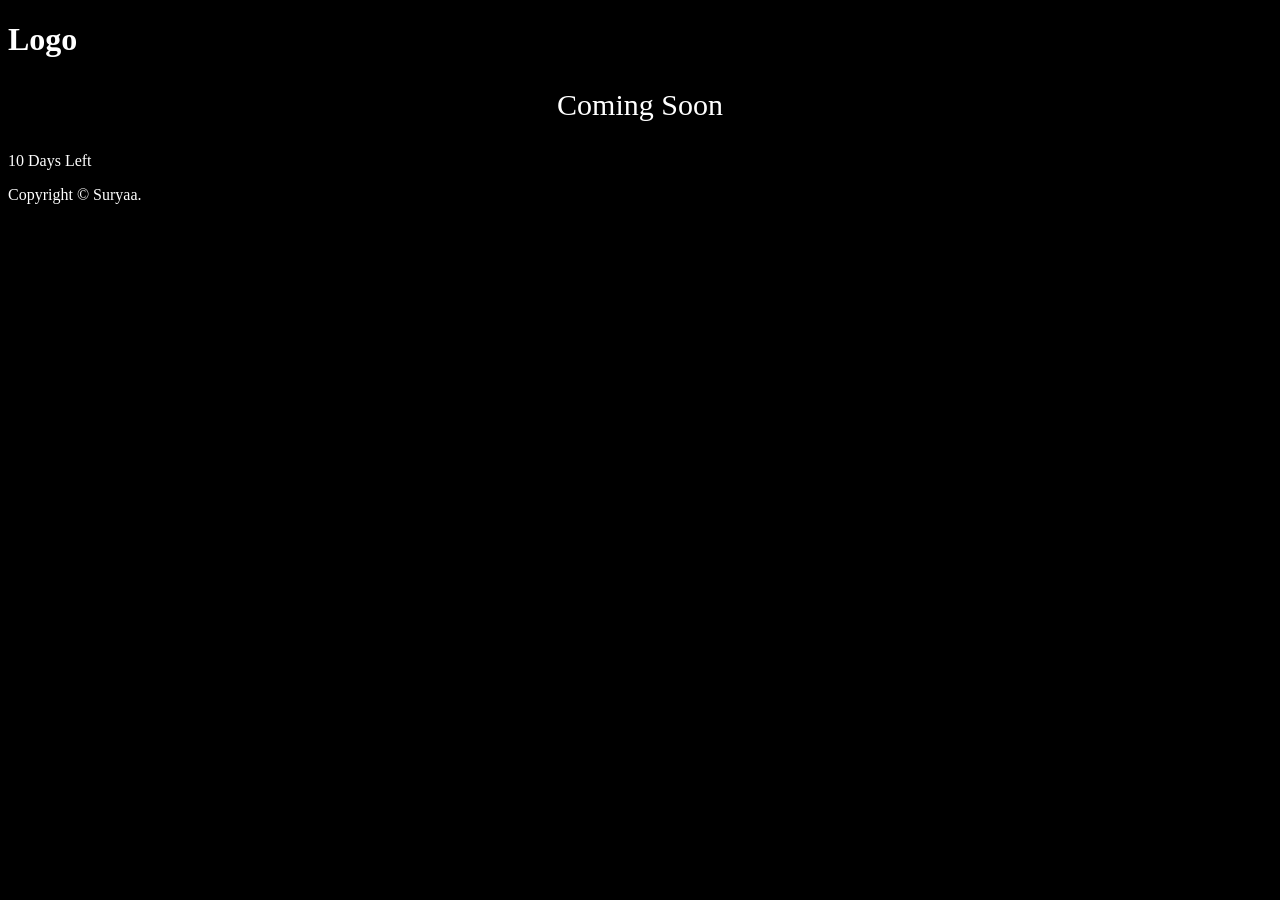
<file: Day 3/index.html>
<!DOCTYPE html>
<html lang="en">
<head>
    <meta charset="UTF-8">
    <meta name="viewport" content="width=device-width, initial-scale=1.0">
    <title>Day 3</title>
    <link rel="stylesheet" href="style.css">
</head>
<body>
    <h1>Logo</h1>
    <p class="cmg">Coming Soon</p>
    <p class="days">10 Days Left</p>
    <p class="copy">Copyright © Suryaa.</p>
</body>
</html>
</file>
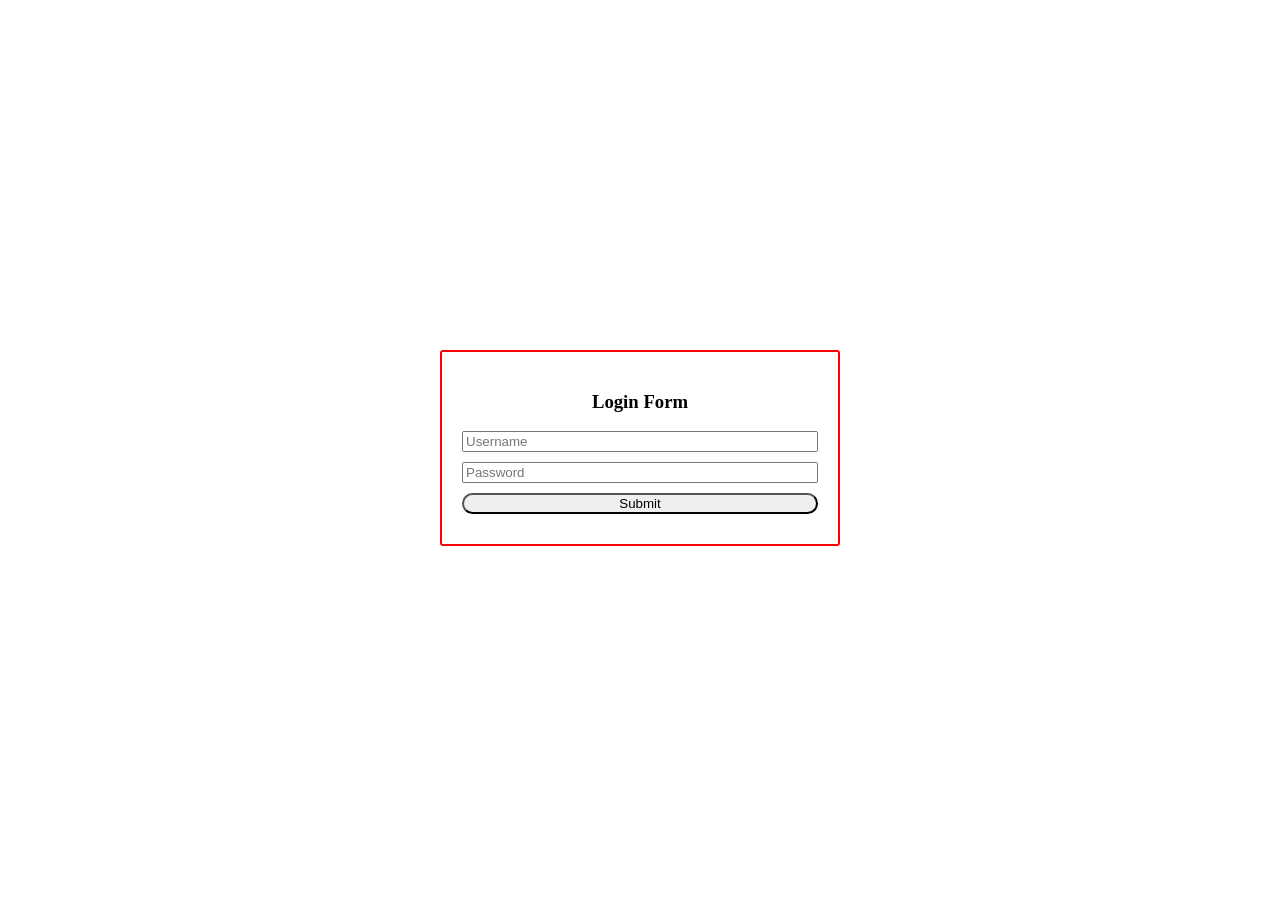
<file: Day 5/index.html>
<!DOCTYPE html>
<html lang="en">
<head>
    <meta charset="UTF-8">
    <meta name="viewport" content="width=device-width, initial-scale=1.0">
    <title>Document</title>
    <link rel="stylesheet" href="style.css">
</head>
<body>
    
    <form action="">
        <h3>Login Form</h3>

        <input type="text" placeholder="Username">
        <input type="password" placeholder="Password">
        <input type="submit" class="submit-btn">

    </form>

</body>
</html>
</file>
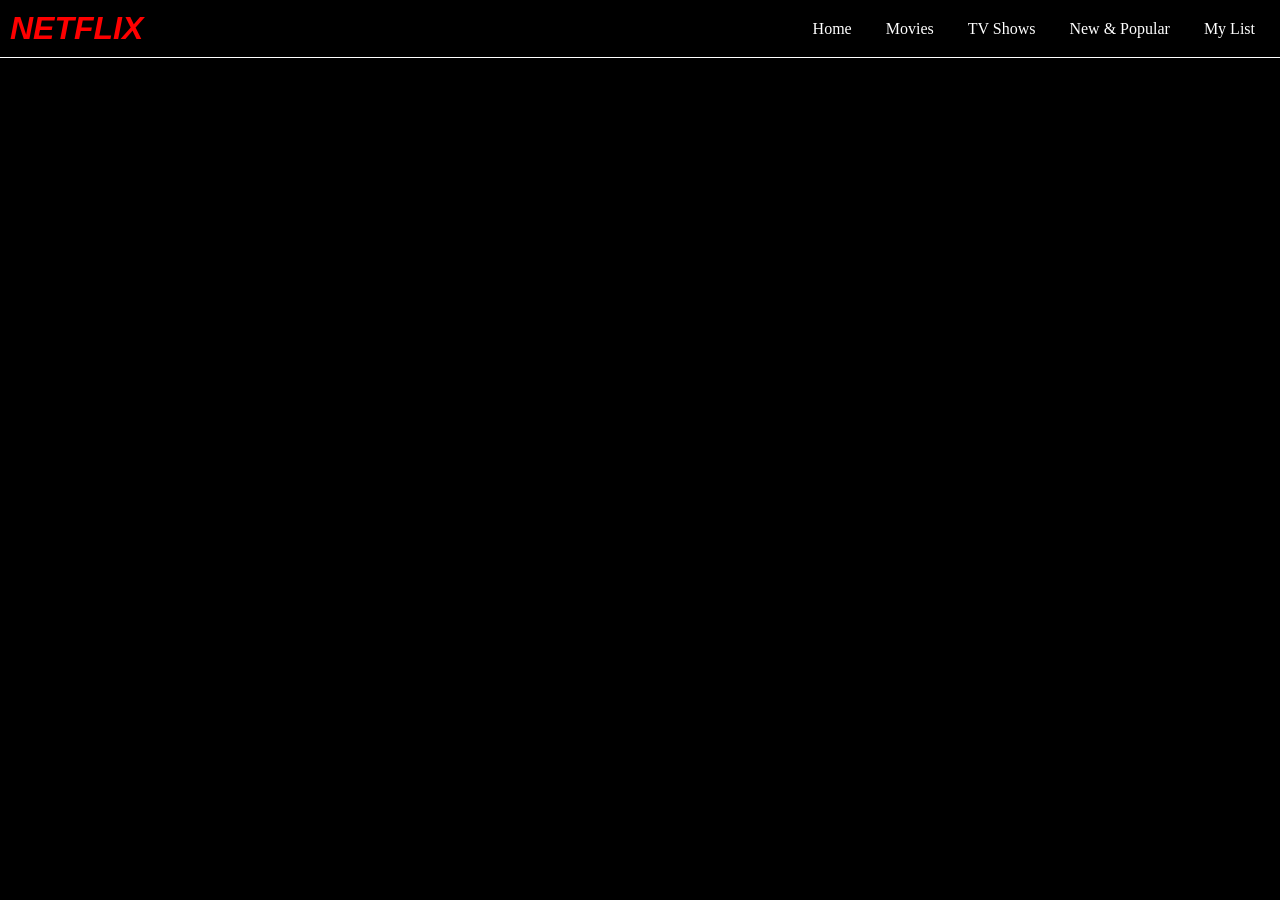
<file: Day 6/index.html>
<!DOCTYPE html>
<html lang="en">
<head>
    <meta charset="UTF-8">
    <meta http-equiv="X-UA-Compatible" content="IE=edge">
    <meta name="viewport" content="width=device-width, initial-scale=1.0">
    <title>Day 6</title>
    <link rel="stylesheet" href="styles.css">
</head>
<body>
    <div class="navbar">
        <h1>Netflix</h1>

        <div>
            <a href="">Home</a>
            <a href="">Movies</a>
            <a href="">TV Shows</a>
            <a href="">New & Popular</a>
            <a href="">My List</a>
        </div>
        </div>
    </div>
</body>
</html>
</file>
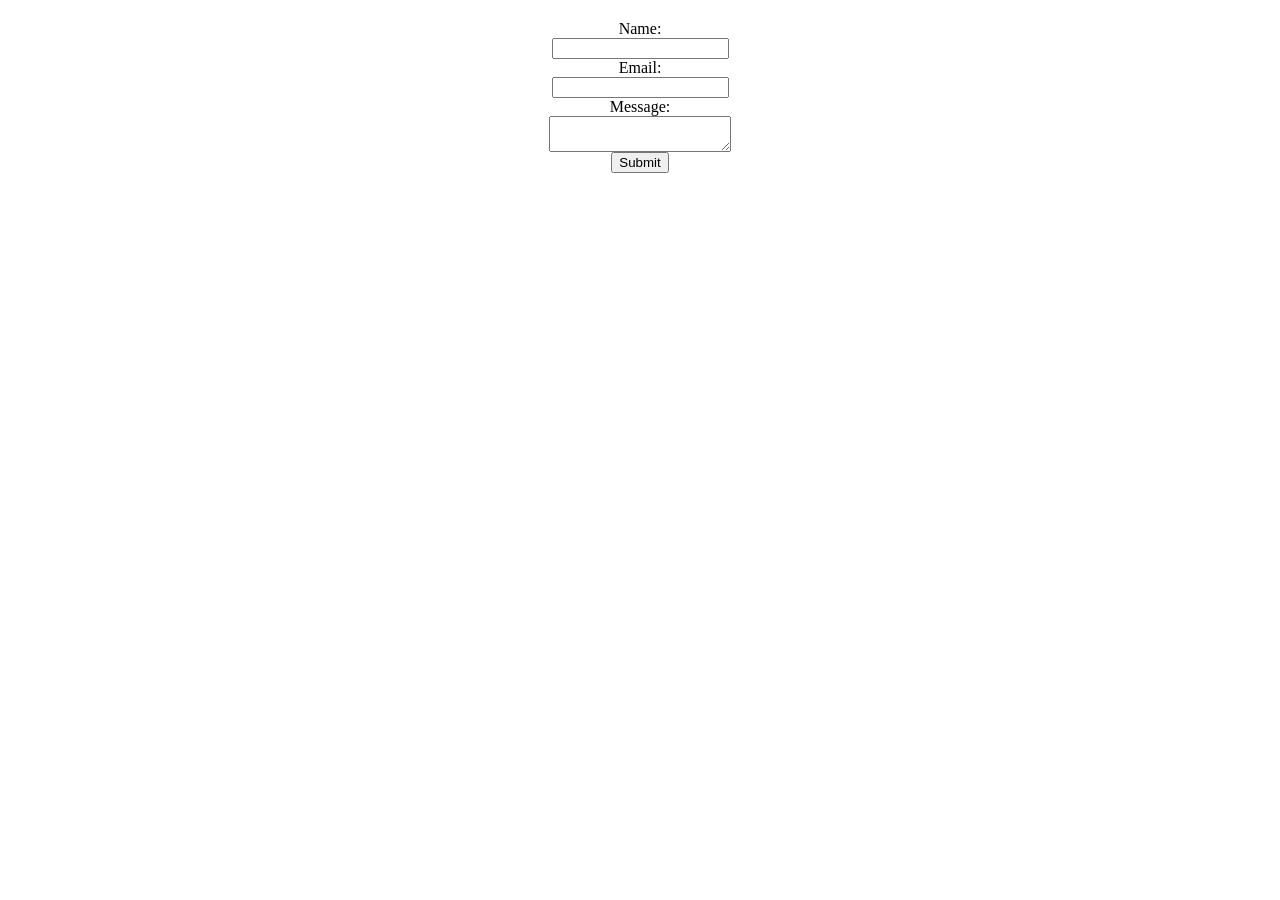
<file: Day 4/Task/index.html>
<!DOCTYPE html>
<html lang="en">
<head>
    <meta charset="UTF-8">
    <meta name="viewport" content="width=device-width, initial-scale=1.0">
    <title>Day 3 Task</title>
    <link rel="stylesheet" href="styles.css">
</head>
<body>
    <form>
        <label for="name">Name:</label>
        <input type="text" id="name" name="name" required>
        
        <label for="email">Email:</label>
        <input type="email" id="email" name="email" required>

        <label for="message">Message:</label>
        <textarea id="message" name="message" required></textarea>

        <button type="submit">Submit</button>
    </form>
</body>
</html>
</file>
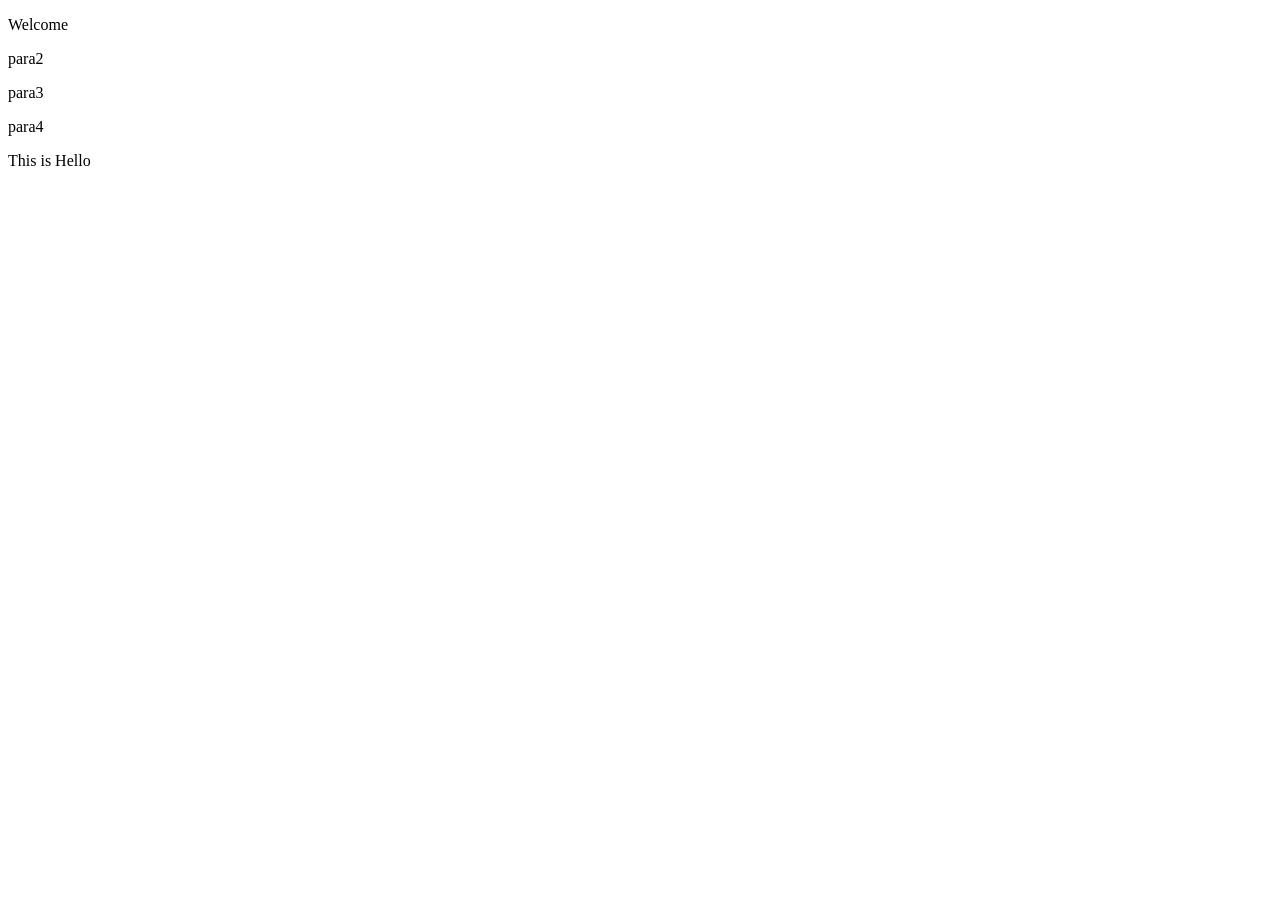
<file: Java Script/Day 03/index.html>
<!DOCTYPE html>
<html lang="en">
<head>
    <meta charset="UTF-8">
    <meta name="viewport" content="width=device-width, initial-scale=1.0">
    <title>Document</title>
</head>
<body>
    
    <p class="para" id="para">para1</p>
    <p>para2</p>
    <p id="para">para3</p>
    <p class="buchi">para4</p>
    <p>para5 </p>
 
    <script src="script.js"></script>
</body>
</html>
</file>
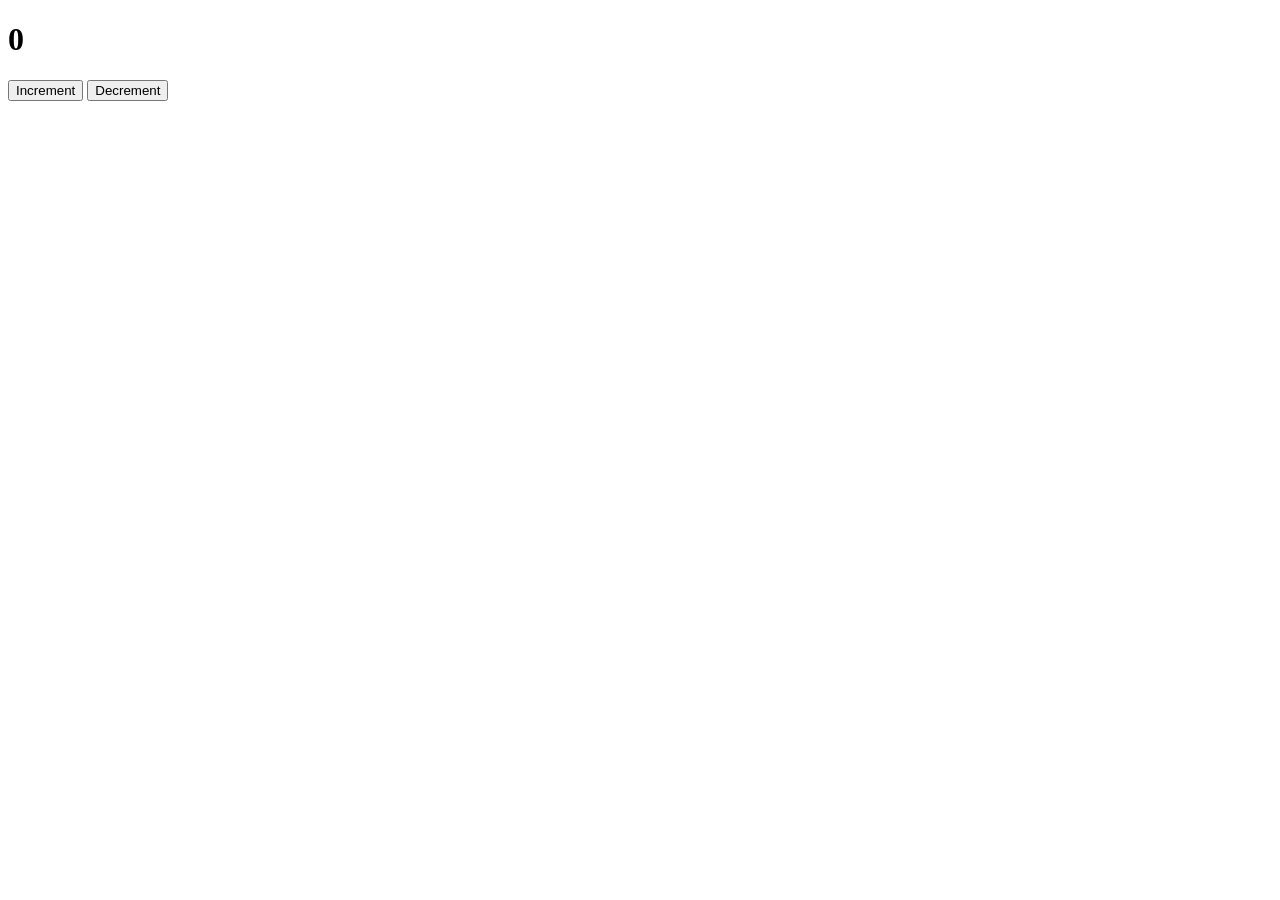
<file: Java Script/Day 04/index.html>
<!DOCTYPE html>
<html lang="en">
<head>
    <meta charset="UTF-8">
    <meta name="viewport" content="width=device-width, initial-scale=1.0">
    <title>Document</title>
</head>

<body>

    <h1 id="display">0</h1>
    <button onclick="inc()">Increment</button>
    <button onclick="dec()">Decrement</button>
    <script src="script.js"></script>

</body>
</html>
</file>
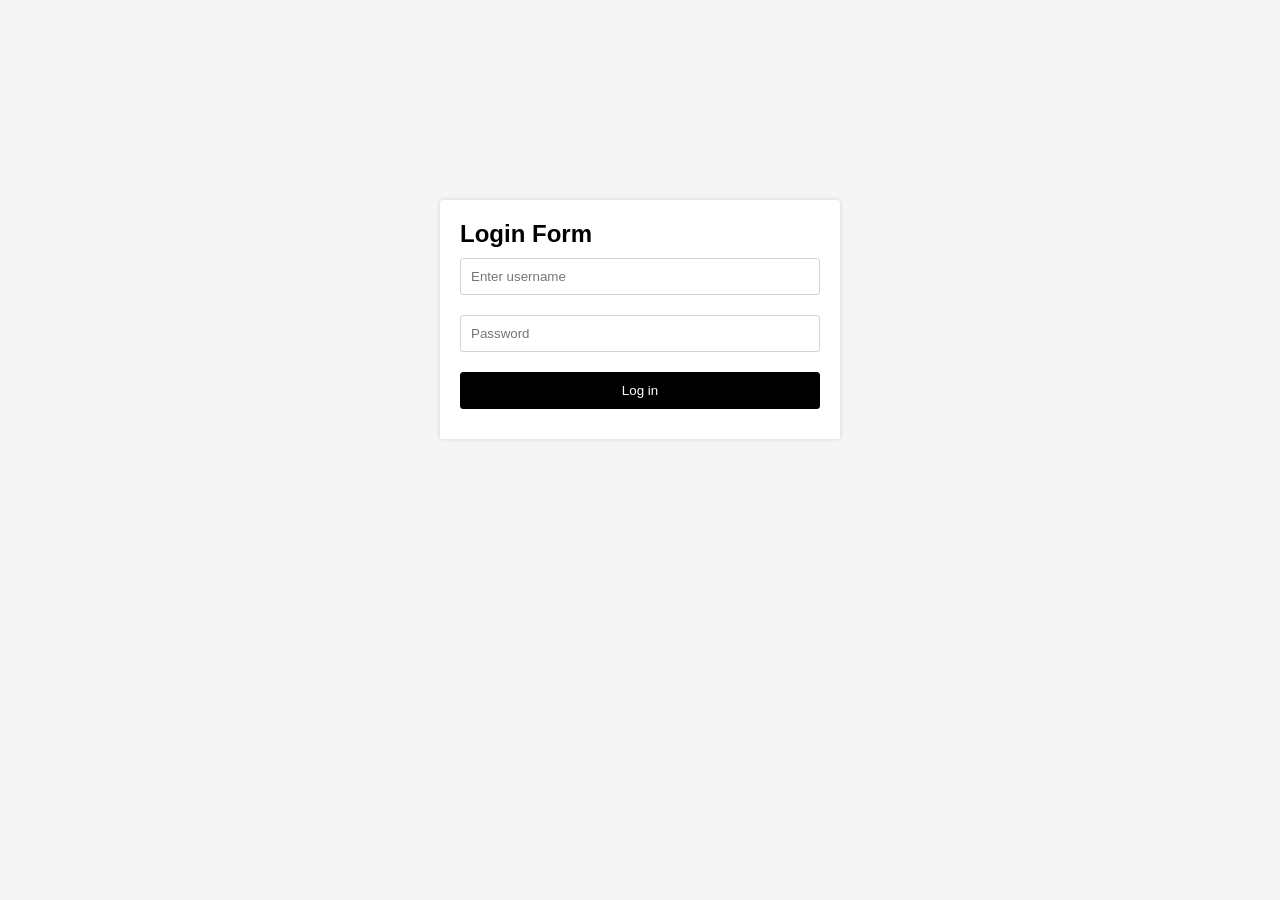
<file: Tasks/form/index.html>
<!DOCTYPE html>
<html lang="en">
<head>
    <meta charset="UTF-8">
    <meta name="viewport" content="width=device-width, initial-scale=1.0">
    <title>Document</title>
    <link rel="stylesheet" href="style.css">
</head>
<body>

    <form>
        <h2>Login Form</h2>
        <input type="text" placeholder="Enter username" required />
        <input type="password" placeholder="Password" required />
        <input type="submit" value="Log in" />
    </form>
    
</body>
</html>
</file>
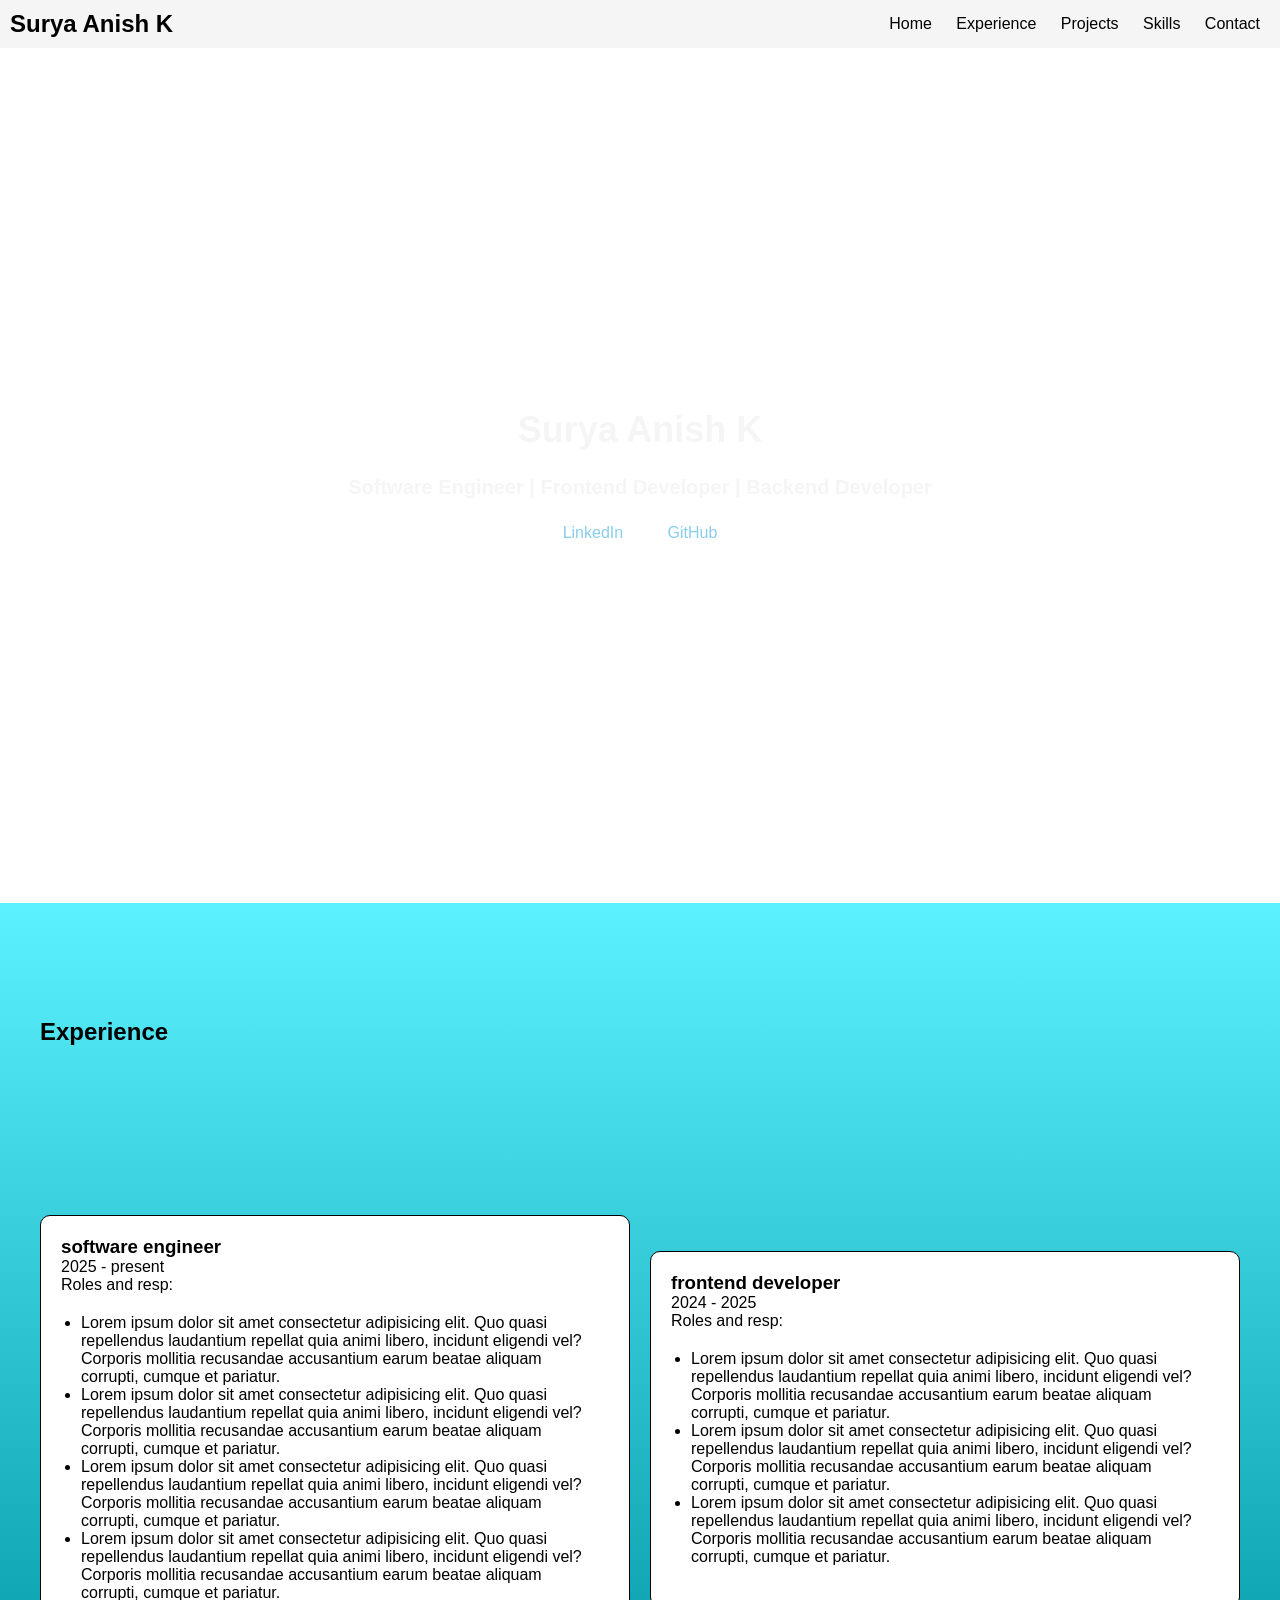
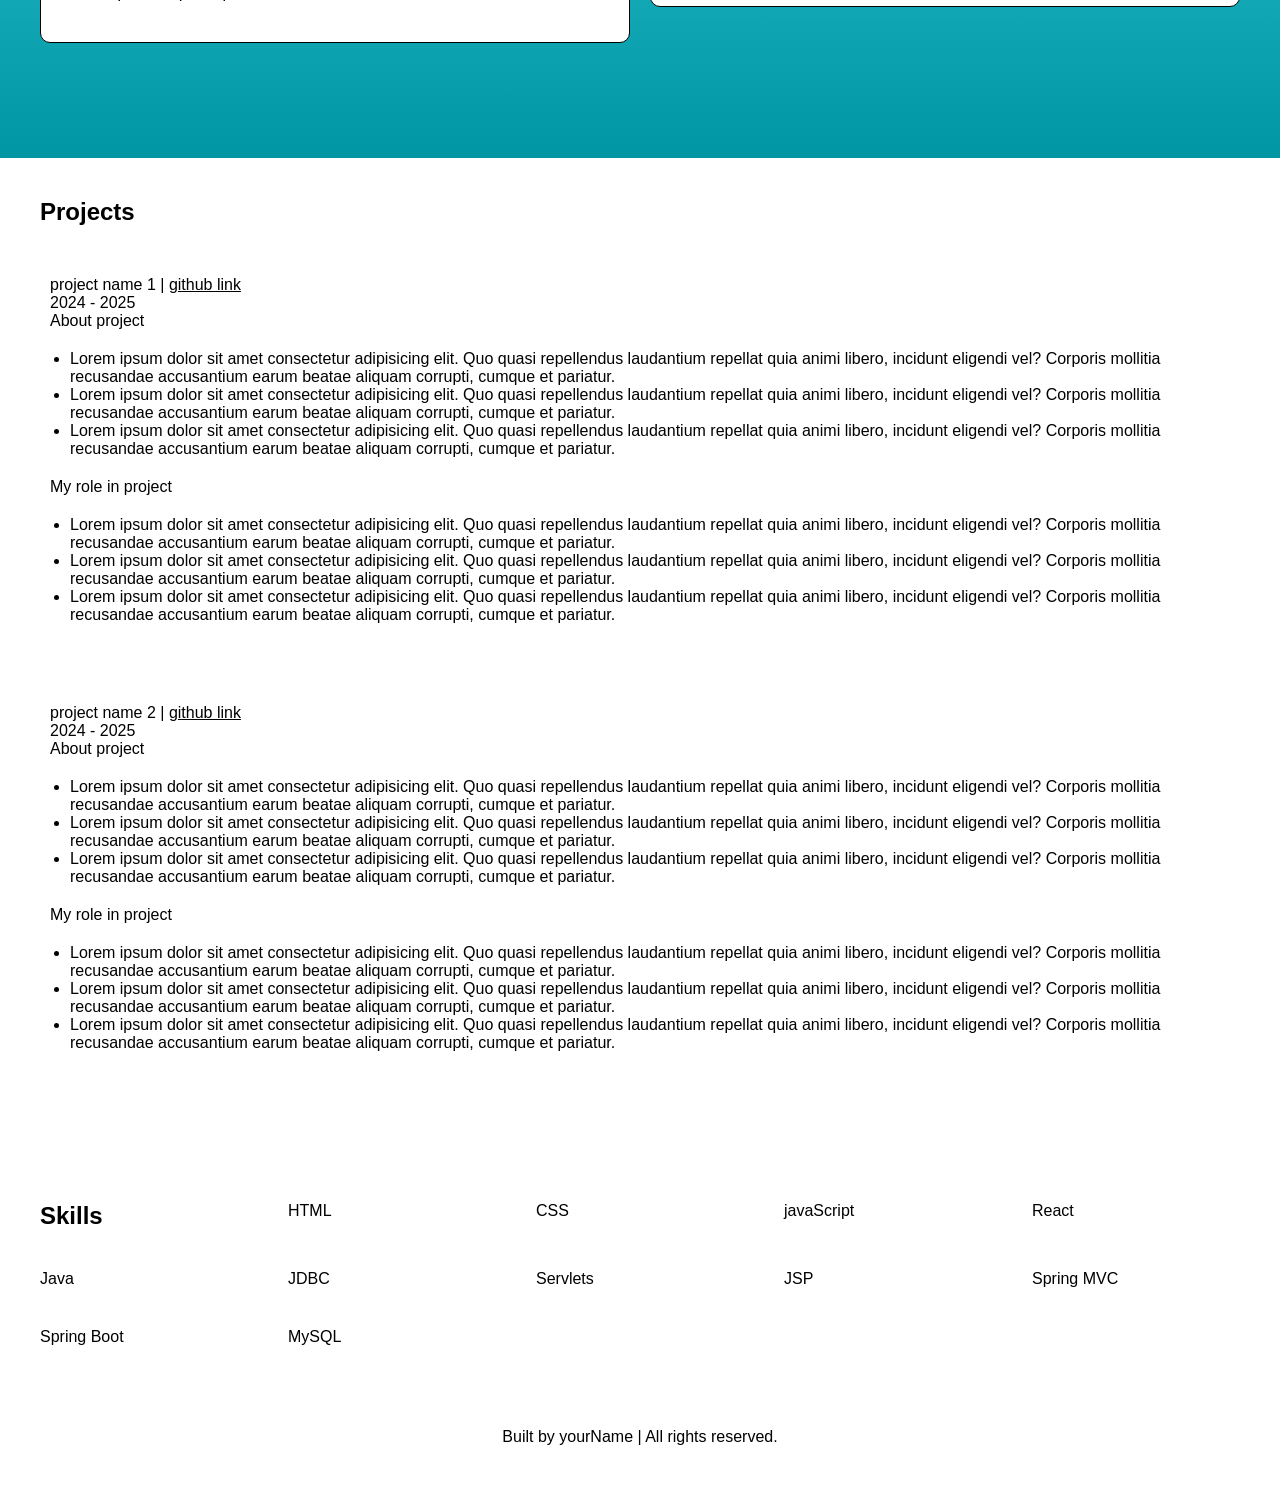
<file: Tasks/portfolio/index.html>
<!DOCTYPE html>
<html lang="en">
<head>
    <meta charset="UTF-8">
    <meta name="viewport" content="width=device-width, initial-scale=1.0">
    <title>Portfolio</title>
    <link rel="stylesheet" href="style.css">
</head>
<body>

    <section class="navbar">
        <h1>Surya Anish K</h1>
        <nav>
            <a href="#hero">Home</a>
            <a href="#exp">Experience</a>
            <a href="#projects">Projects</a>
            <a href="#skills">Skills</a>
            <a href="#contact">Contact</a>
        </nav>
    </section>

    <section class="hero" id="hero">
        <h2>Surya Anish K</h2>
        <p>Software Engineer | Frontend Developer | Backend Developer</p>
        <div>
            <a href="https://www.linkedin.com/in/surya-anish-kudupudi-6a2458227/">LinkedIn</a>
            <a href="https://github.com/Suryaa-k">GitHub</a>
        </div>
    </section>

    <section class="exp" id="exp">
        <h1>Experience</h1><br>
        <div class="exp-card">
            <h3>software engineer</h3>
            <p>2025 - present</p>
            <p>Roles and resp:</p>
            <ul>
                <li>Lorem ipsum dolor sit amet consectetur adipisicing elit. Quo quasi repellendus laudantium repellat quia animi libero, incidunt eligendi vel? Corporis mollitia recusandae accusantium earum beatae aliquam corrupti, cumque et pariatur.</li>
                <li>Lorem ipsum dolor sit amet consectetur adipisicing elit. Quo quasi repellendus laudantium repellat quia animi libero, incidunt eligendi vel? Corporis mollitia recusandae accusantium earum beatae aliquam corrupti, cumque et pariatur.</li>
                <li>Lorem ipsum dolor sit amet consectetur adipisicing elit. Quo quasi repellendus laudantium repellat quia animi libero, incidunt eligendi vel? Corporis mollitia recusandae accusantium earum beatae aliquam corrupti, cumque et pariatur.</li>
                <li>Lorem ipsum dolor sit amet consectetur adipisicing elit. Quo quasi repellendus laudantium repellat quia animi libero, incidunt eligendi vel? Corporis mollitia recusandae accusantium earum beatae aliquam corrupti, cumque et pariatur.</li>
            </ul>
        </div>
        <div class="exp-card">
            <h3>frontend developer</h3>
            <p>2024 - 2025</p>
            <p>Roles and resp:</p>
            <ul>
                <li>Lorem ipsum dolor sit amet consectetur adipisicing elit. Quo quasi repellendus laudantium repellat quia animi libero, incidunt eligendi vel? Corporis mollitia recusandae accusantium earum beatae aliquam corrupti, cumque et pariatur.</li>
                <li>Lorem ipsum dolor sit amet consectetur adipisicing elit. Quo quasi repellendus laudantium repellat quia animi libero, incidunt eligendi vel? Corporis mollitia recusandae accusantium earum beatae aliquam corrupti, cumque et pariatur.</li>
                <li>Lorem ipsum dolor sit amet consectetur adipisicing elit. Quo quasi repellendus laudantium repellat quia animi libero, incidunt eligendi vel? Corporis mollitia recusandae accusantium earum beatae aliquam corrupti, cumque et pariatur.</li>
            </ul>
        </div>
    </section>


    <section class="projects" id="projects">
        <h1>Projects</h1>
        <div class="project-card">
            <p>project name 1 | <a href="">github link</a></p>
            <p>2024 - 2025</p>
            <p>About project</p>
            <ul>
                <li>Lorem ipsum dolor sit amet consectetur adipisicing elit. Quo quasi repellendus laudantium repellat quia animi libero, incidunt eligendi vel? Corporis mollitia recusandae accusantium earum beatae aliquam corrupti, cumque et pariatur.</li>
                <li>Lorem ipsum dolor sit amet consectetur adipisicing elit. Quo quasi repellendus laudantium repellat quia animi libero, incidunt eligendi vel? Corporis mollitia recusandae accusantium earum beatae aliquam corrupti, cumque et pariatur.</li>
                <li>Lorem ipsum dolor sit amet consectetur adipisicing elit. Quo quasi repellendus laudantium repellat quia animi libero, incidunt eligendi vel? Corporis mollitia recusandae accusantium earum beatae aliquam corrupti, cumque et pariatur.</li>
            </ul>
            <p>My role in project</p>
            <ul>
                <li>Lorem ipsum dolor sit amet consectetur adipisicing elit. Quo quasi repellendus laudantium repellat quia animi libero, incidunt eligendi vel? Corporis mollitia recusandae accusantium earum beatae aliquam corrupti, cumque et pariatur.</li>
                <li>Lorem ipsum dolor sit amet consectetur adipisicing elit. Quo quasi repellendus laudantium repellat quia animi libero, incidunt eligendi vel? Corporis mollitia recusandae accusantium earum beatae aliquam corrupti, cumque et pariatur.</li>
                <li>Lorem ipsum dolor sit amet consectetur adipisicing elit. Quo quasi repellendus laudantium repellat quia animi libero, incidunt eligendi vel? Corporis mollitia recusandae accusantium earum beatae aliquam corrupti, cumque et pariatur.</li>
            </ul>
        </div>
        <div class="project-card">
            <p>project name 2 | <a href="">github link</a></p>
            <p>2024 - 2025</p>
            <p>About project</p>
            <ul>
                <li>Lorem ipsum dolor sit amet consectetur adipisicing elit. Quo quasi repellendus laudantium repellat quia animi libero, incidunt eligendi vel? Corporis mollitia recusandae accusantium earum beatae aliquam corrupti, cumque et pariatur.</li>
                <li>Lorem ipsum dolor sit amet consectetur adipisicing elit. Quo quasi repellendus laudantium repellat quia animi libero, incidunt eligendi vel? Corporis mollitia recusandae accusantium earum beatae aliquam corrupti, cumque et pariatur.</li>
                <li>Lorem ipsum dolor sit amet consectetur adipisicing elit. Quo quasi repellendus laudantium repellat quia animi libero, incidunt eligendi vel? Corporis mollitia recusandae accusantium earum beatae aliquam corrupti, cumque et pariatur.</li>
            </ul>
            <p>My role in project</p>
            <ul>
                <li>Lorem ipsum dolor sit amet consectetur adipisicing elit. Quo quasi repellendus laudantium repellat quia animi libero, incidunt eligendi vel? Corporis mollitia recusandae accusantium earum beatae aliquam corrupti, cumque et pariatur.</li>
                <li>Lorem ipsum dolor sit amet consectetur adipisicing elit. Quo quasi repellendus laudantium repellat quia animi libero, incidunt eligendi vel? Corporis mollitia recusandae accusantium earum beatae aliquam corrupti, cumque et pariatur.</li>
                <li>Lorem ipsum dolor sit amet consectetur adipisicing elit. Quo quasi repellendus laudantium repellat quia animi libero, incidunt eligendi vel? Corporis mollitia recusandae accusantium earum beatae aliquam corrupti, cumque et pariatur.</li>
            </ul>
        </div>
    </section>

    <section class="skills" id="skills">
        <h1>Skills</h1>
        <p>HTML</p>
        <p>CSS</p>
        <p>javaScript</p>
        <p>React</p>
        <p>Java</p>
        <p>JDBC</p>
        <p>Servlets</p>
        <p>JSP</p>
        <p>Spring MVC</p>
        <p>Spring Boot</p>
        <p>MySQL</p>
    </section>

    <footer>
        Built by yourName | All rights reserved.
    </footer>
    
</body>
</html>
</file>
<file: Day 3/style.css>
body{
    background-color: black;
    color: white;
}

.cmg{
    text-align: center;
    font-size: 30px;
}
</file>
<file: Day 5/style.css>
* {
    box-sizing: border-box;
}

h3{
    text-align: center;
    font-weight: bold;
    text-style: italic;
}

form {
    border: 2px solid red;
    padding: 20px;
    /* margin-top: 350px;
    margin-left: auto;
    margin-right: auto; */

    margin: 350px auto;
    width: 400px;
    border-radius: 3px;
}

form input {
    width: 100%;
    margin-bottom: 10px;
}


.submit-btn {
    border-radius: 50px;
}
</file>
<file: Day 6/styles.css>
*{
    margin: 0;
    padding: 0;
    box-sizing: border-box;
}

html{
    background-color: black;
}

.navbar h1{
    color: red;
    text-transform: uppercase;
    font-style: italic;
    font-family: 'Netflix', sans-serif;
}

.navbar{
    padding: 10px;
    display: flex;
    justify-content: space-between;
    align-items: center;
    border-bottom: 1px solid white;
}

.navbar a{
    padding: 0px 5px;
    margin: 0px 10px;
    justify-content: space-between;
    text-decoration: none;
    text-transform: Capitalize;
    color: white;
    transition: 1s ease;
}

.navbar a:hover{
    color: red;
}
</file>
<file: Day 4/Task/styles.css>
.body{
    background-color: whitesmoke;
    font-family: Arial, sans-serif;
    color: black;
}

.name{
    font-size: 30px;
    font-family: Michroma, sans-serif;
    text-align: center;
}

.degree{
    font-size: 20px;
    font-family: Playfair Display, serif;
    text-align: center;
}

.year{
    font-size: 16px;
    font-family: Dancing Script, cursive;
    text-align: center;
}

form{
    display: flex;
    flex-direction: column;
    align-items: center;
    justify-content: center;
    margin-top: 20px;
    padding: 0% 20px;
}
</file>
<file: Tasks/form/style.css>
* {
    margin: 0;
    padding: 0;
    box-sizing: border-box;

    font-family: sans-serif;
}

body {
    background: whitesmoke;
}

form {
    padding: 20px;
    margin: 200px auto;

    box-shadow: 0 0 4px lightgray;
    border-radius: 3px;

    width: 400px;
    background: white;
}

form input {
    border: 1px solid lightgray;
    padding: 10px;
    margin: 10px 0;
    
    width: 100%;
    border-radius: inherit;
}

form input[type="submit"] {
    background: black;
    color: white;
    border-color: black;
    cursor: pointer;
}

form input[type="submit"]:hover {
    background: white;
    color: black;
}
</file>
<file: Tasks/portfolio/style.css>
* {
    margin: 0;
    padding: 0;
    box-sizing: border-box;
    font-family: sans-serif;
    
}

html {
    scroll-behavior: smooth;
    background-color: white;
    color: black;
}

section {
    padding: 40px;
}

.navbar {
    background-color: whitesmoke;
    display: flex;
    align-items: center;
    justify-content: space-between;
    padding: 10px 10px;
    position: sticky;
    top: 0;
    z-index: 100;
}

.navbar nav a {
    color: var(--primary-color);
    text-decoration: none;
    padding: 15px 10px;
}

.hero {
    height: 95vh;
    display: flex;
    flex-direction: column;
    align-items: center;
    justify-content: center;
    background-image: url('https://png.pngtree.com/background/20250227/original/pngtree-contemporary-office-setting-featuring-state-of-the-art-devices-and-futuristic-picture-image_13294375.jpg');
    background-size: cover;
    background-position: center;
}

.hero h2 {
    color: whitesmoke; 
    font-size: 36px;
}

.hero p {
    color: whitesmoke;
    font-size: 20px;
    margin: 25px 0;
    font-weight: bold;
}

.hero div a{
    background-color: white;
    color: skyblue;
    margin: 0 10px;
    padding: 10px;
    text-decoration: none;
    border-radius: 25px;
}

.exp {
    display: grid;
    grid-template-columns: repeat(2, 1fr);
    gap: 20px;

    padding: 40px;
}

.exp header {
    grid-column: 1 / -1;
}

.exp-card {
    padding: 10px;
    box-shadow: var(--shadow);
    border-radius: 3px;
}

.exp-card ul {
    padding: 20px;
    list-style-type: disc;
}

.projects {
    padding: 40px;
}

.project-card {
    padding: 10px;
    margin: 40px 0;
}

.project-card p a {
    color: var(--primary-color);
}

.project-card ul {
    padding: 20px;
    list-style-type: disc;
}

.skills {
    display: grid;
    grid-template-columns: repeat(auto-fit, minmax(200px, 1fr));
    gap: 40px;
}

.skills header {
    grid-column: 1 / -1;
}

footer {
    text-align: center;
    padding: 40px;
    border: 2px solid white;
}

.exp{
    background: linear-gradient(#5CF1FF, #0096A3);
    height: 95vh;
    align-items: center;
}

.exp-card{
    background-color: white;
    color: black;
    border-radius: 10px;
    padding: 20px;
    box-shadow: var(--shadow);
}

.exp-card{
    border: 1px solid black;
}
</file>
